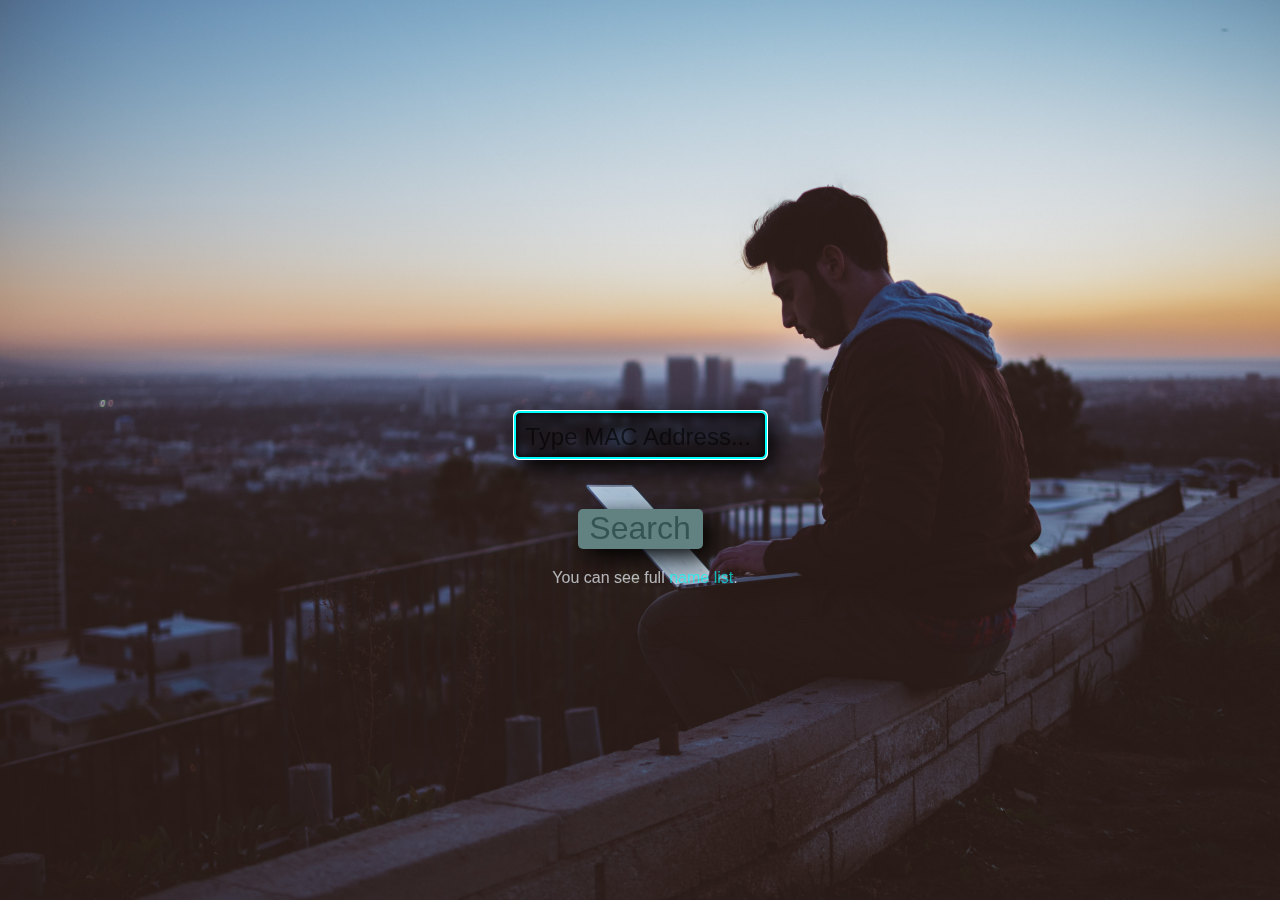
<file: Index.html>
<!DOCTYPE html>
<html lang="en">
<head>
    <link rel="stylesheet" href="style.css">
    <link rel="shortcut icon"  href="find-location.png">
    <meta charset="UTF-8">
    <meta name="viewport" content="width=device-width, initial-scale=1.0">
    <title>Find Name</title>
</head>
<body>
    <div class="main">
        <div class="mess">
            This roll not found!
        </div>
        <div>
            <input type="text" id="searchBar" placeholder="Type MAC Address..." autofocus>
        </div>

        <div>
            <button id="searchBtn">Search</button>
        </div>
        <span class="a_namelist">You can see full <a href="namelist.html" target="_blank">name list</a>.</span>
        <div class="popup">
            <div class="in_popup">
                <i>MAC Address:<span id="ppR"></span> </i><br>  
                <i>Name:<span id="ppN"></span></i><br> 
                <button id="ok">OK</button>
            </div>
            
        </div>
    </div>
    
    <script src="script.js"></script>
</body>
</html>
</file>
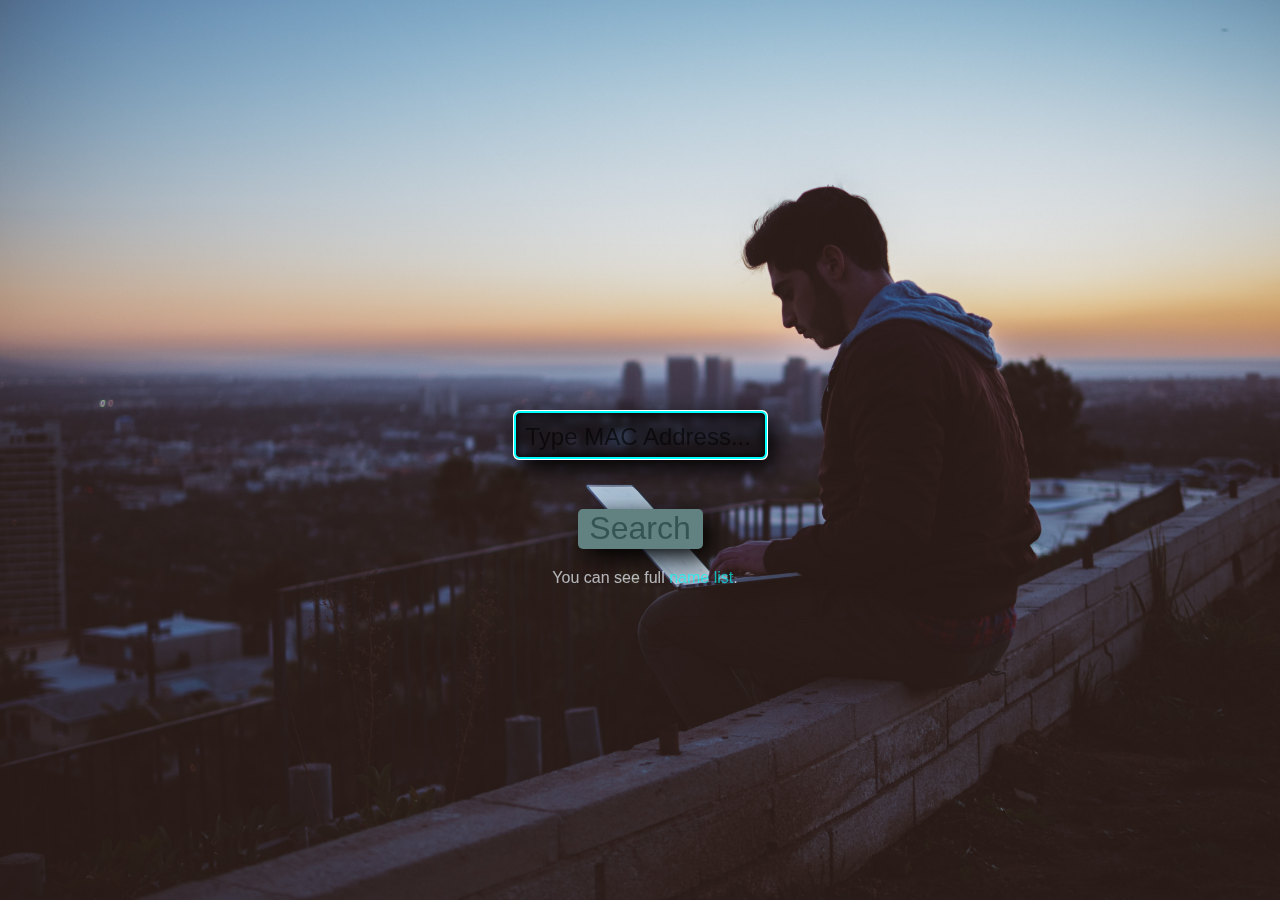
<file: index.html>
<!DOCTYPE html>
<html lang="en">
<head>
    <link rel="stylesheet" href="style.css">
    <link rel="shortcut icon"  href="find-location.png">
    <meta charset="UTF-8">
    <meta name="viewport" content="width=device-width, initial-scale=1.0">
    <title>Find Name</title>
</head>
<body>
    <div class="main">
        <div class="mess">
            This roll not found!
        </div>
        <div>
            <input type="text" id="searchBar" placeholder="Type MAC Address..." autofocus>
        </div>

        <div>
            <button id="searchBtn">Search</button>
        </div>
        <span class="a_namelist">You can see full <a href="namelist.html" target="_blank">name list</a>.</span>
        <div class="popup">
            <div class="in_popup">
                <i>MAC Address:<span id="ppR"></span> </i><br>  
                <i>Name:<span id="ppN"></span></i><br> 
                <button id="ok">OK</button>
            </div>
            
        </div>
    </div>
    
    <script src="script.js"></script>
</body>
</html>
</file>
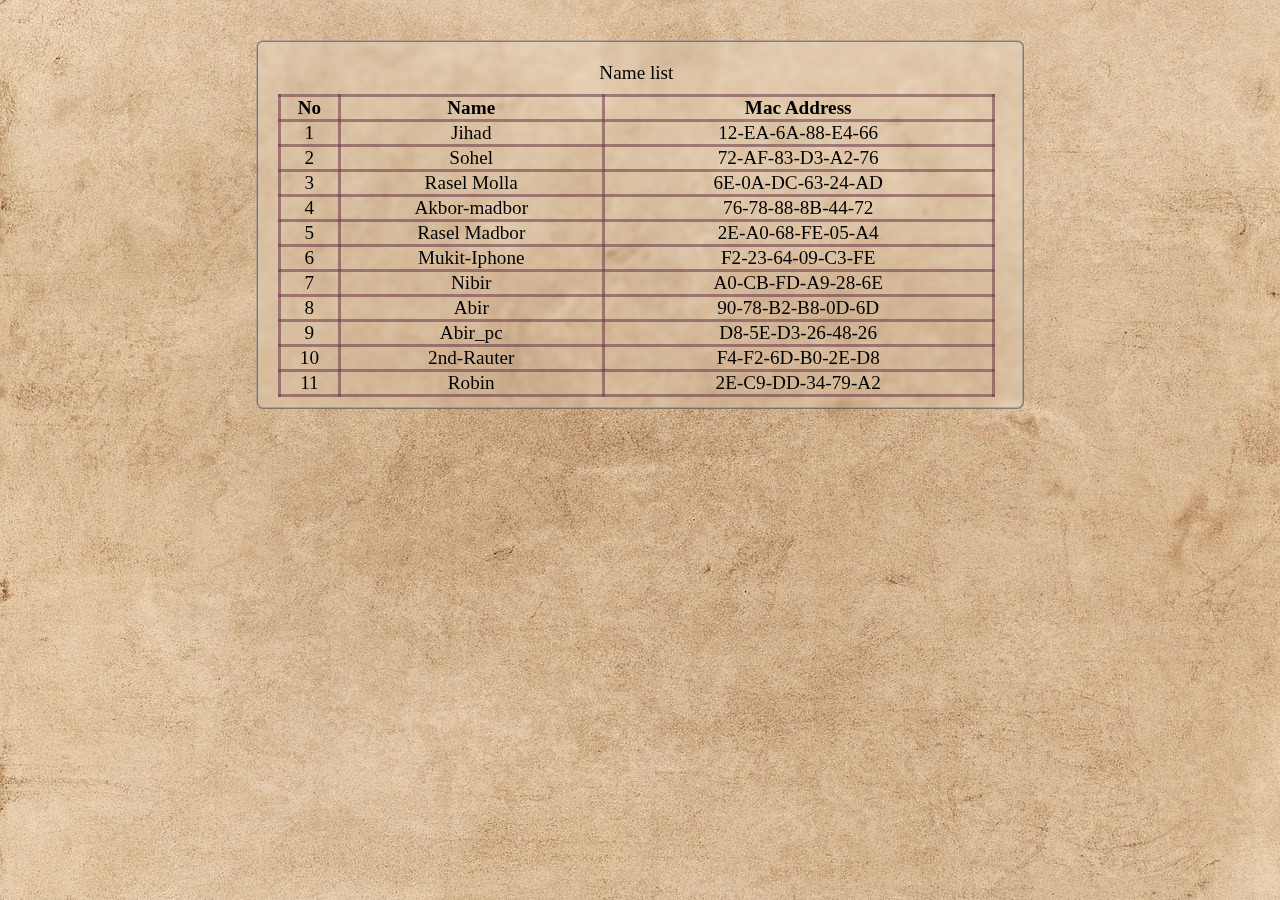
<file: namelist.html>
<!DOCTYPE html>
<html lang="en">
<head>
    <link rel="stylesheet" href="nameliststyle.css">
    <link rel="shortcut icon" href="icons8-list-64.png">
    <meta charset="UTF-8">
    <meta name="viewport" content="width=device-width, initial-scale=1.0">
    <title>Name list</title>
</head>
<body>
    <div class="main">
        <table>
            <caption>Name list</caption>
            <thead>
                <tr>
                    <th>No</th>
                    <th>Name</th>
                    <th>Mac Address</th>
                </tr>
            </thead>
            <tbody>
                <tr>
                    <td>1</td>
                    <td>Jihad</td>
                    <td>12-EA-6A-88-E4-66</td>
                </tr>
                <tr>
                    <td>2</td>
                    <td>Sohel</td>
                    <td>72-AF-83-D3-A2-76</td>
                </tr>
                <tr>
                    <td>3</td>
                    <td>Rasel Molla</td>
                    <td>6E-0A-DC-63-24-AD</td>
                </tr>
                <tr>
                    <td>4</td>
                    <td>Akbor-madbor</td>
                    <td>76-78-88-8B-44-72</td>
                </tr>
                <tr>
                    <td>5</td>
                    <td>Rasel Madbor</td>
                    <td>2E-A0-68-FE-05-A4</td>
                </tr>
                <tr>
                    <td>6</td>
                    <td>Mukit-Iphone</td>
                    <td>F2-23-64-09-C3-FE</td>
                </tr>
                <tr>
                    <td>7</td>
                    <td>Nibir</td>
                    <td>A0-CB-FD-A9-28-6E</td>
                </tr>
                <tr>
                    <td>8</td>
                    <td>Abir</td>
                    <td>90-78-B2-B8-0D-6D</td>
                </tr>
                <tr>
                    <td>9</td>
                    <td>Abir_pc</td>
                    <td>D8-5E-D3-26-48-26</td>
                </tr>
                <tr>
                    <td>10</td>
                    <td>2nd-Rauter</td>
                    <td>F4-F2-6D-B0-2E-D8</td>
                </tr>
                <tr>
                    <td>11</td>
                    <td>Robin</td>
                    <td>2E-C9-DD-34-79-A2</td>
                </tr>
            </tbody>
        </table>
    </div>
</body>
</html>
</file>
<file: style.css>
*{
    padding: 0;
    margin: 0;
    box-sizing: border-box;
    font-family: 'Franklin Gothic Medium', 'Arial Narrow', Arial, sans-serif;
}
body{
    width: 100vw;
    height: 100vh;
    background: url("john-mark-arnold-ti4kGLkGgmU-unsplash.jpg");
    background-size: cover;
    background-repeat: no-repeat;
}
.main{
    display: flex;
    width: 100%;
    height: 100%;
    flex-direction: column;
    justify-content: center;
    align-items: center;
    background: transparent;
}
#searchBar{
    width: 250px;
    height: 45px;
    font-size: 2rem;
    border: 1px solid black;
    outline-color: aqua;
    border-radius: 5px;
    background: rgba(0, 0, 0, 0.479);
    padding: 0px 10px 0px 10px;
    backdrop-filter: blur(2px);
    box-shadow: 7px 9px 25px black, inset 0 0 8px black;
}
#searchBar:hover, #searchBar:focus{
    width: 253px;
    height: 48px;
    border: 2px solid black;

}
#searchBar::placeholder{
    color: black;
    font-size: 1.5rem;
    opacity: 0.6;
}
#searchBtn{
    position: relative;
    width: 125px;
    height: 40px;
    top: 50px;
    border: none;
    border-radius: 5px;
    font-size: 2rem;
    color: rgb(52, 83, 83);
    background: rgb(98, 129, 129);
    box-shadow: 8px 8px 25px black;
    outline: none;
}
#searchBtn:active{
    transform: scale(0.99);
}
.popup{
    position: absolute;
    background: rgba(0, 0, 0, 0.2);
    backdrop-filter: blur(10px);
    padding: 40px 10px 10px 10px;
    border: 3px ridge rgb(150, 150, 150);
    border-radius: 10px;
    text-align: center;
    width: 400px;
    height: 450px;
    font-size: 2rem;
    display: flex;
    justify-content: center;
    align-items: center;
    transform: translate(0,-80%) scale(0.1);
    transition: transform 0.4s;
    visibility: hidden;
}
.popup_p{
    transform: translate(0,0) scale(1);
    visibility: visible;
}
.in_popup{
    display: flex;
    flex-direction: column;
    justify-content: left;
    width: 300px;
    height: 250px;
}
i{
    color: rgb(226, 72, 72);
    width: fit-content;
}
span{
    padding-left: 10px;
}
#ok{
    position: relative;
    left: 100px;
    width: 100px;
    height: 100px;
    background-color: rgb(182, 48, 48);
    border: none;
    outline: none;
    border-radius: 5px;
    font-size: large;
    color: rgb(97, 20, 20);
    box-shadow: 7px 7px 25px black;
    transition: box-shadow 0.6s;
}
#ok:active,#ok:focus{
    transform: scale(0.98);
    box-shadow: 0px 0px 30px rgb(177, 13, 13);

}
.mess{
    position: relative;
    color: rgb(206, 9, 9);
    font-family:Cambria, Cochin, Georgia, Times, 'Times New Roman', serif;
    font-weight: 10rem;
    font-size: 1.5rem;
    background: rgb(110, 4, 4);
    padding: 0 4px 0 4px;
    border-radius: 4px;
    transform: translate(0,90%);
    transition: transform 0.4s;
    visibility: hidden;
    opacity: 0.8;
}
.ms{
    transform: translate(0,-4%);
    visibility: visible;
}
.a_namelist{
    position: relative;
    font-family: sans-serif;
    color: rgba(240, 248, 255, 0.705);
    top: 70px;
}
a{
    color: rgba(0, 255, 255, 0.664);
    text-decoration:none;
}
a:hover{
    text-decoration:underline;
}
</file>
<file: nameliststyle.css>
*{
    margin: 0;
    padding: 0;
    box-sizing: border-box;
    font-family:serif;
}
body{
    width: 100%;
    height: 100%;
    background:url("paper-1074131_1280.jpg");
    background-size:cover;
    background-repeat: no-repeat;
    background-attachment: fixed;
}
.main{
    margin: 40px auto;
    width: 60%;
    padding: 10px 20px;
    backdrop-filter: blur(2px);
    border-radius: 7px;
    border: 2px ridge rgba(128, 128, 128, 0.5);
    background-color: rgba(255, 255, 255, 0.151);
}
table{
    width: 99%;
    padding: 10px 20px;
    font-size: larger;
    text-align: center  ;
    border-collapse: collapse;
}
caption{
    margin: 10px 0;
}
table td,table th{
    border: 3px solid rgba(105, 53, 68, 0.538);
}
</file>
